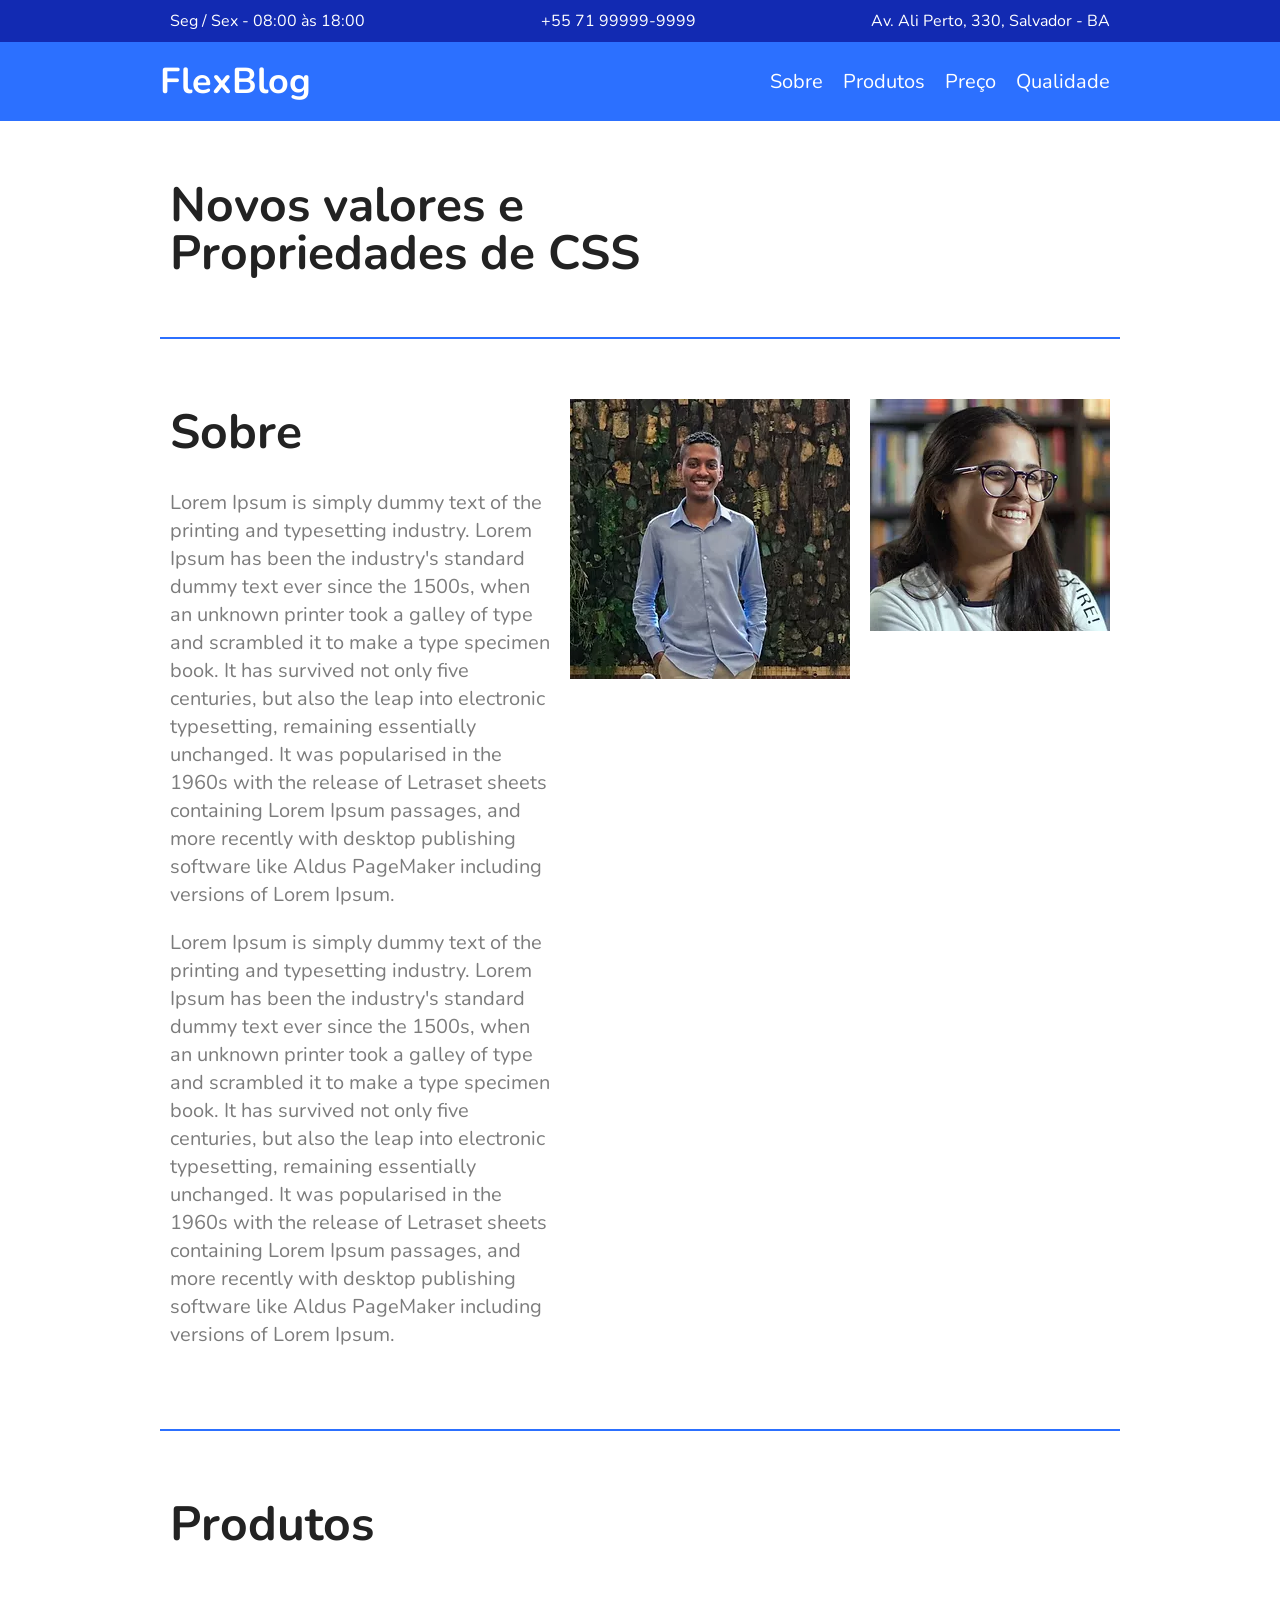
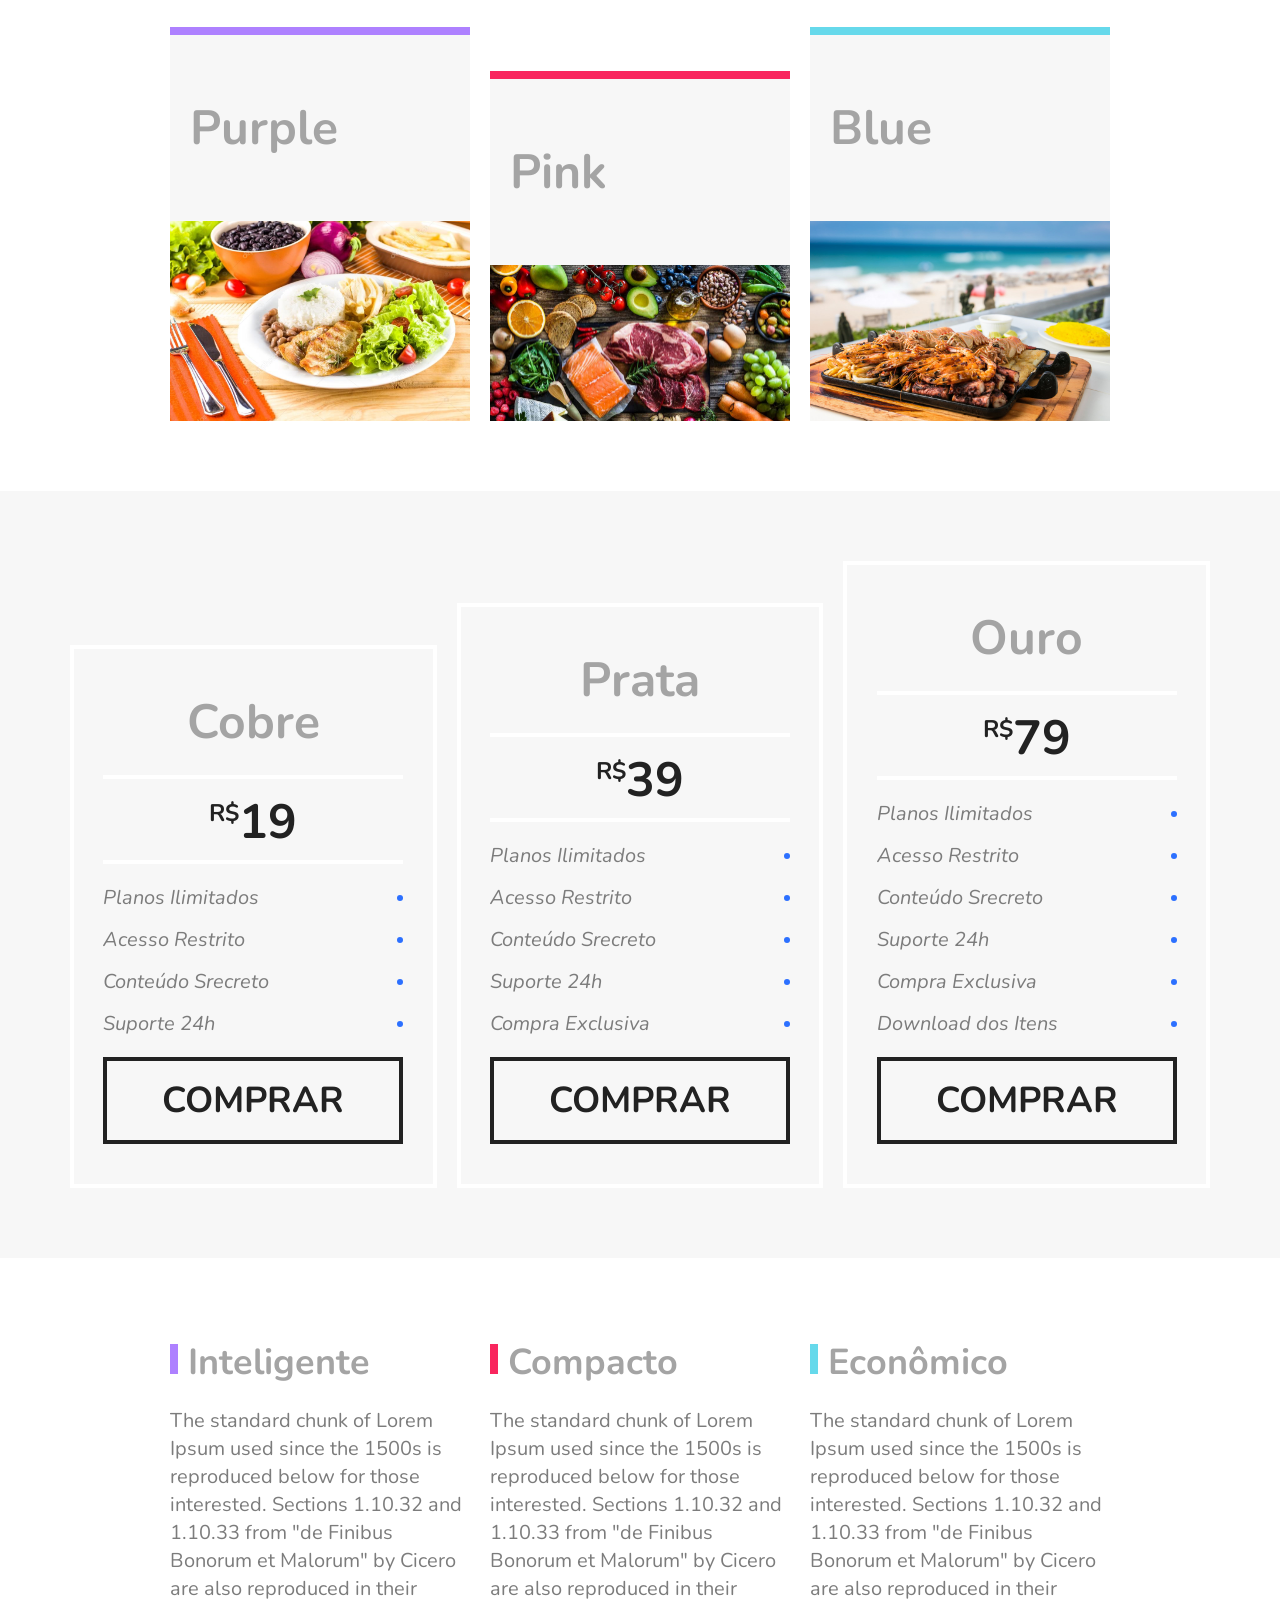
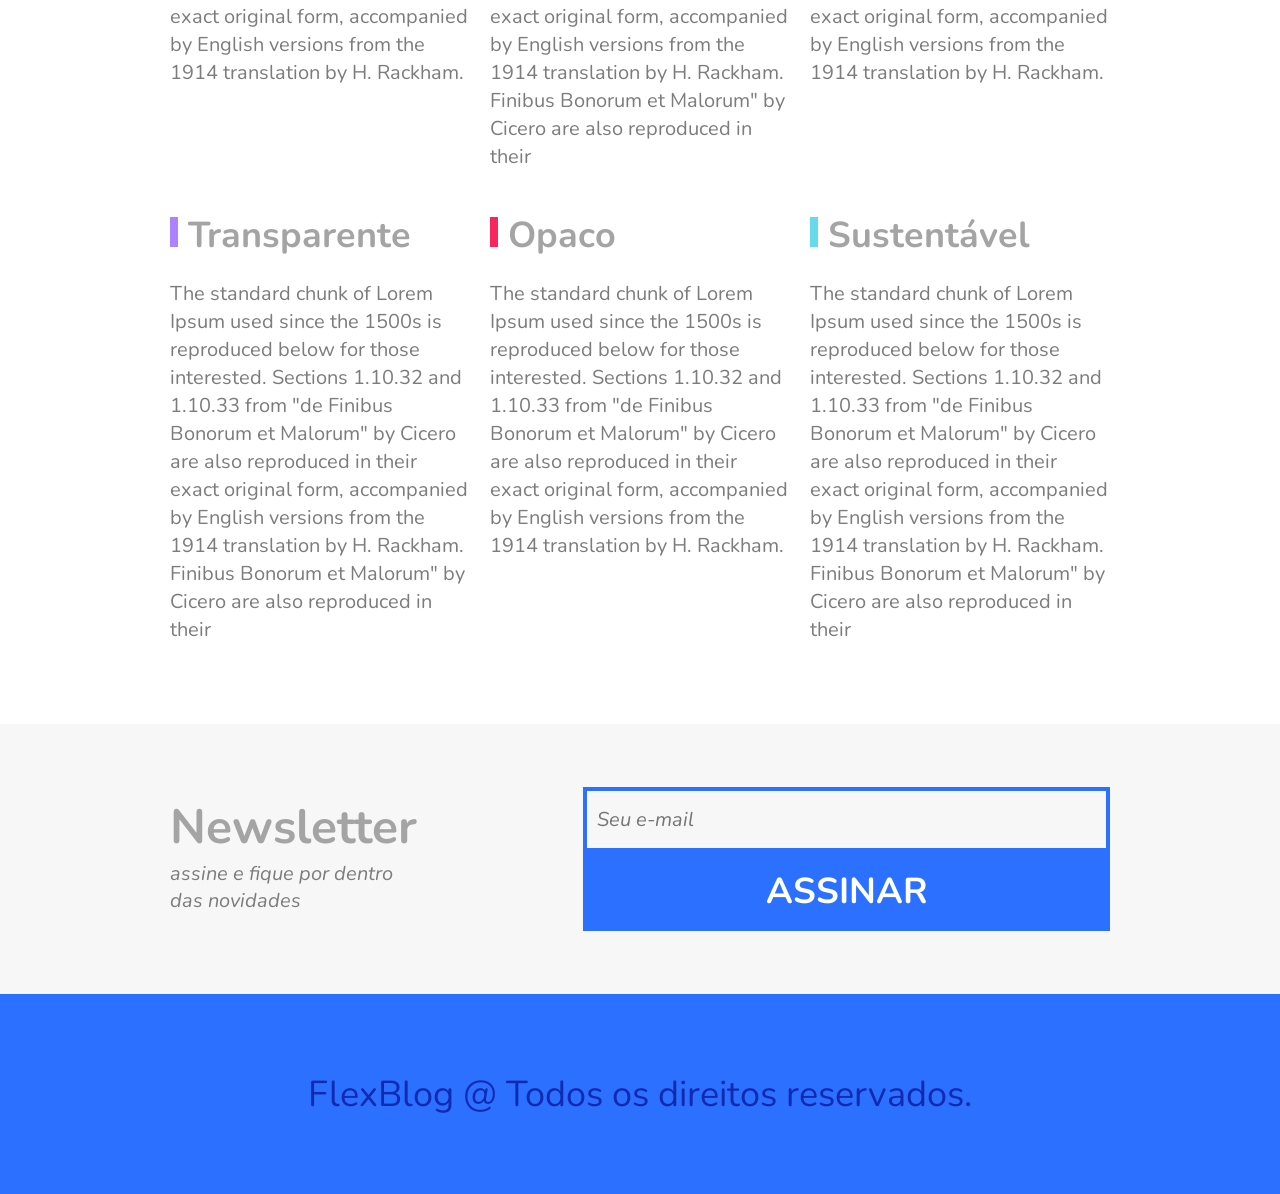
<file: Estudos CSS/flexblog/index.html>
<!DOCTYPE html>
<html lang="en">
<head>
    <meta charset="UTF-8">
    <meta http-equiv="X-UA-Compatible" content="IE=edge">
    <meta name="viewport" content="width=device-width, initial-scale=1, shrink-to-fit=no ">
    <link rel="preconnect" href="https://fonts.googleapis.com">
    <link rel="preconnect" href="https://fonts.gstatic.com" crossorigin>
    <link href="https://fonts.googleapis.com/css2?family=Nunito:ital,wght@0,400;0,700;1,400&display=swap" rel="stylesheet"> 
    <link rel="stylesheet" href="css/style.css" type="text/css">
    <title>FlexBlog</title>
</head>
<body>
    
<div class="superinfo-bg">
    <div class="superinfo">
        <p>Seg / Sex - 08:00 às 18:00</p>
        <a href="tel:+5571999999999">+55 71 99999-9999</a>
        <p>Av. Ali Perto, 330, Salvador - BA</p>
    </div>
</div>

    <header class="menu-bg">
        <div class="menu">
            <div class="menu-logo">
                <a href="#">FlexBlog</a>
            </div>       
        <nav class="menu-nav">
            <ul>
                <li><a href="#sobre">Sobre</a></li>
                <li><a href="#produtos">Produtos</a></li>
                <li><a href="#preco">Preço</a></li>
                <li><a href="#qualidade">Qualidade</a></li>
            </ul>
        </nav>
        </div> 
    </header>

    <h1 class="introducao">Novos valores e <br>Propriedades de CSS</h1>

    <section class="sobre" id="sobre">
        <div class="sobre-info">
            <h1>Sobre</h1>
            <p>Lorem Ipsum is simply dummy text of the printing and typesetting industry. Lorem Ipsum has been the industry's standard dummy text ever since the 1500s, when an unknown printer took a galley of type and scrambled it to make a type specimen book. It has survived not only five centuries, but also the leap into electronic typesetting, remaining essentially unchanged. It was popularised in the 1960s with the release of Letraset sheets containing Lorem Ipsum passages, and more recently with desktop publishing software like Aldus PageMaker including versions of Lorem Ipsum.</p>
            <p>Lorem Ipsum is simply dummy text of the printing and typesetting industry. Lorem Ipsum has been the industry's standard dummy text ever since the 1500s, when an unknown printer took a galley of type and scrambled it to make a type specimen book. It has survived not only five centuries, but also the leap into electronic typesetting, remaining essentially unchanged. It was popularised in the 1960s with the release of Letraset sheets containing Lorem Ipsum passages, and more recently with desktop publishing software like Aldus PageMaker including versions of Lorem Ipsum.</p>
        </div>
        <div class="sobre-img">
            <img src="img/sobre1.jpg" alt="Sobre 1">
        </div>
        <div class="sobre-img">
            <img src="img/sobre2.jpg" alt="Sobre 2">
        </div>
    </section>
    <section class="produtos" id="produtos">
        <h1>Produtos</h1>
        <div class="produtos-container">
            <div class="produtos-item purple">
                <h2>Purple</h2>
                <img src="img/produtos1.jpg" alt="Produtos 1">
            </div>
            <div class="produtos-item pink">
                <h2>Pink</h2>
                <img src="img/produtos2.jpg" alt="Produtos 2">
            </div>
            <div class="produtos-item blue">
                <h2>Blue</h2>
                <img src="img/produtos3.jpg" alt="Produtos 3">
            </div>
        </div>
    </section>

    <section class="preco" id="preco">
        <div class="preco-item">
            <h2>Cobre</h2>
            <span><sup>R$</sup>19</span>
            <ul>
                <li>Planos Ilimitados</li>
                <li>Acesso Restrito</li>
                <li>Conteúdo Srecreto</li>
                <li>Suporte 24h</li>
            </ul>
            <a href="#">Comprar</a>
        </div>
        <div class="preco-item">
            <h2>Prata</h2>
            <span><sup>R$</sup>39</span>
            <ul>
                <li>Planos Ilimitados</li>
                <li>Acesso Restrito</li>
                <li>Conteúdo Srecreto</li>
                <li>Suporte 24h</li>
                <li>Compra Exclusiva</li>
            </ul>
            <a href="#">Comprar</a>
        </div>
        <div class="preco-item">
            <h2>Ouro</h2>
            <span><sup>R$</sup>79</span>
            <ul>
                <li>Planos Ilimitados</li>
                <li>Acesso Restrito</li>
                <li>Conteúdo Srecreto</li>
                <li>Suporte 24h</li>
                <li>Compra Exclusiva</li>
                <li>Download dos Itens</li>
            </ul>
            <a href="#">Comprar</a>
        </div>
    </section>    
    <section class="qualidade" id="qualidade">
        <div class="qualidade-item">
            <h2>Inteligente</h2>
            <p>The standard chunk of Lorem Ipsum used since the 1500s is reproduced below for those interested. Sections 1.10.32 and 1.10.33 from "de Finibus Bonorum et Malorum" by Cicero are also reproduced in their exact original form, accompanied by English versions from the 1914 translation by H. Rackham.</p>
        </div>

        <div class="qualidade-item">
            <h2>Compacto</h2>
            <p>The standard chunk of Lorem Ipsum used since the 1500s is reproduced below for those interested. Sections 1.10.32 and 1.10.33 from "de Finibus Bonorum et Malorum" by Cicero are also reproduced in their exact original form, accompanied by English versions from the 1914 translation by H. Rackham. Finibus Bonorum et Malorum" by Cicero are also reproduced in their</p>
        </div>

        <div class="qualidade-item">
            <h2>Econômico</h2>
            <p>The standard chunk of Lorem Ipsum used since the 1500s is reproduced below for those interested. Sections 1.10.32 and 1.10.33 from "de Finibus Bonorum et Malorum" by Cicero are also reproduced in their exact original form, accompanied by English versions from the 1914 translation by H. Rackham.</p>
        </div>

        <div class="qualidade-item">
            <h2>Transparente</h2>
            <p>The standard chunk of Lorem Ipsum used since the 1500s is reproduced below for those interested. Sections 1.10.32 and 1.10.33 from "de Finibus Bonorum et Malorum" by Cicero are also reproduced in their exact original form, accompanied by English versions from the 1914 translation by H. Rackham. Finibus Bonorum et Malorum" by Cicero are also reproduced in their</p>
        </div>

        <div class="qualidade-item">
            <h2>Opaco</h2>
            <p>The standard chunk of Lorem Ipsum used since the 1500s is reproduced below for those interested. Sections 1.10.32 and 1.10.33 from "de Finibus Bonorum et Malorum" by Cicero are also reproduced in their exact original form, accompanied by English versions from the 1914 translation by H. Rackham.</p>
        </div>

        <div class="qualidade-item">
            <h2>Sustentável</h2>
            <p>The standard chunk of Lorem Ipsum used since the 1500s is reproduced below for those interested. Sections 1.10.32 and 1.10.33 from "de Finibus Bonorum et Malorum" by Cicero are also reproduced in their exact original form, accompanied by English versions from the 1914 translation by H. Rackham. Finibus Bonorum et Malorum" by Cicero are also reproduced in their</p>
        </div>
    </section>

    <section class="newsletter">
        <div class="newsletter-info">
            <h1>Newsletter</h1>
            <p>assine e fique por dentro das novidades</p>
        </div>
        <form class="newsletter-form">
            <input type="text" placeholder="Seu e-mail">
            <button type="submit">Assinar</button>
        </form>
    </section>

    <section class="footer">
        <p>FlexBlog @ Todos os direitos reservados.</p>
    </section>
</body>
</html>
</file>
<file: Estudos CSS/flexblog/css/style.css>
body, h1, h2, p, ul, li, a {
    margin: 0px;
    padding: 0px;
}

body {
    font-family: "Nunito", Arial, Helvetica, sans-serif;
    color: #222222;
}

ul {
    list-style: none;
}

a {
    text-decoration: none;
}

img {
    display: block;
    max-width: 100%;
}

* {
    box-sizing: border-box;
}

/*Superinfo*/

.superinfo-bg {
    background: #122ab2;
    color: white;
}

.superinfo {
    max-width: 960px;
    margin: 0 auto;
    display: flex;
    justify-content: space-between;
    flex-wrap: wrap;
    padding-top: 10px;
}

.superinfo p, .superinfo a {
    margin: 0 10px 10px 10px;
}

.superinfo a {
    color: white;
}

/*Menu*/

.menu-bg {
    background: #2c70ff;
}

.menu {
    max-width: 960px;
    margin: 0 auto;
    padding: 15px 0;
    display: flex;
    flex-wrap: wrap;
    justify-content: space-between;
    align-items: center;
}

.menu a {
    color: white;
}

.menu-logo a {
    font-size: 2.25em;
    font-weight: bold;
    margin: 0;
}

.menu-nav ul {
    display: flex;
    flex-wrap: wrap;
}

.menu-nav a {
    font-size: 1.25em;
    display: block;
    padding: 10px;

}

.menu-nav a:hover{
    color: #122ab2;
}

/*Introdução*/

.introducao {
    font-size: 3em;
    line-height: 1;
    max-width: 960px;
    margin: 0 auto;
    padding: 60px 10px;
}

/*Sobre*/

.sobre {
    border-top: 2px solid #2c70ff;
    border-bottom: 2px solid #2c70ff;
    max-width: 960px;
    margin: 0 auto;
    padding: 60px 0;
    display: flex;
    flex-wrap: wrap;
}

.sobre-info {
    flex: 2 1 300px;
    margin: 0 10px;
}

.sobre-info h1 {
    font-size: 3em;
    margin-bottom: .5em;
}

.sobre-info p {
    font-size: 1.25em;
    line-height: 1.4;
    margin-bottom: 1em;
    color: #7c7c7c;
}

.sobre-img {
    flex: 1 1 160;
    margin: 0 10px;
}

/*Produtos*/

.produtos {
    max-width: 960px;
    margin: 60px auto;
}

.produtos h1 {
    font-size: 3em;
    margin: 0 10px 60px 10px;
}

.produtos-container {
    display: flex;
    flex-wrap: wrap;
    align-items: flex-end;
}

.produtos-item {
    flex: 1 1 175px;
    margin: 10px;
}

.produtos-item h2 {
    font-size: 3em;
    color: #a4a4a4;
    background: #f7f7f7;
    padding: 60px 20px;
}

.purple {
    border-top: 8px solid #ae81ff;
}

.pink {
    border-top: 8px solid #f9265e;
}

.blue {
    border-top: 8px solid #66d9eb;
}

/*Preço*/

.preco {
    background: #f7f7f7;
    padding: 60px;
    display: flex;
    flex-wrap: wrap;
    align-items: flex-end;
}

.preco-item {
    flex: 1 1 260px;
    border: 4px solid white;
    padding: 20px;
    margin: 10px;
}

.preco-item h2 {
    font-size: 3em;
    color: #a4a4a4;
    text-align: center;
    margin-top: 20px;
}

.preco-item span {
    max-width: 300px;
    margin: 20px auto;
    display: block;
    font-size: 3em;
    text-align: center;
    font-weight: bold;
    padding: 10px 0 5px 0;
    border-top: 4px solid white;
    border-bottom: 4px solid white;
}

.preco-item sup {
    font-size: 1.5rem;
}

.preco-item ul {
    max-width: 300px;
    margin: 20px auto;
    font-size: 1.25em;
    font-style: italic;
    color: #7c7c7c;
}

.preco-item li {
    display: flex;
    justify-content: space-between;
    align-items: center;
    margin-bottom: 15px;
}

.preco-item li::after {
    content: '';
    display: block;
    width: 6px;
    height: 6px;
    background: #2c70ff;
    border-radius: 50%;
}

.preco-item a {
    max-width: 300px;
    display: block;
    margin: 20px auto;
    border: 4px solid;
    color: #222222;
    text-transform: uppercase;
    font-weight: bold;
    font-size: 2.25em;
    padding: 15px 0;
    text-align: center;
}

@media (max-width: 800px) {
    .preco {
        padding-left: 10px;
        padding-right: 10px;
    }
    .preco .preco-item:nth-child(3) {
        order: -2;
    }

    .preco .preco-item:nth-child(2) {
        order: -1;
    }
}

/*Qualidade*/

.qualidade{
max-width: 960px;
margin: 60px auto;
display: flex;
flex-wrap: wrap;
}

.qualidade-item {
    flex: 1 1 300px;
    margin: 20px 10px;
}

.qualidade-item h2 {
    font-size: 2.25em;
    color: #a4a4a4;
    margin-bottom: 20px;
}

.qualidade-item h2::before {
    content: '';
    display: inline-block;
    width: 8px;
    height: 30px;
    margin-right: 10px;
    background: blue;
}

.qualidade-item:nth-of-type(3n+1) h2::before {
    background: #ae81ff;
}

.qualidade-item:nth-of-type(3n+2) h2::before {
    background: #f9265e;
}

.qualidade-item:nth-of-type(3n+3) h2::before {
    background: #66d9eb;
}

.qualidade-item p {
    font-size: 1.25em;
    line-height: 1.4;
    color: #7c7c7c;
}

.newsletter {
    background: #f7f7f7;
    padding: 60px calc((100% - 960px) / 2);
    display: flex;
    flex-wrap: wrap;
}

.newsletter-info {
    flex: 1 1 260px;
    margin: 10px;
}

.newsletter-info h1 {
    font-size: 3em;
    color: #a4a4a4;
}

.newsletter-info p {
    font-size: 1.25em;
    font-style: italic;
    max-width: 230px;
    color: #7c7c7c;
    margin-bottom: 10px;
}

.newsletter-form {
    flex: 2 1 260px;
    margin: 0 10px;
    align-self: center;
    display: flex;
    flex-wrap: wrap;
}

.newsletter-form input {
    flex: 3 1 260px;
    font-size: 1.25em;
    color: #7c7c7c;
    font-style: italic;
    font-family: "Nunito", Arial, Helvetica, sans-serif;
    border: 4px solid #2c70ff;
    background: transparent;
    padding: 15px 10px;
    margin: 0px;
    border-radius: 0px;
}

.newsletter-form button {
    flex: 1 1 260px;
    font-family: "Nunito", Arial, Helvetica, sans-serif;
    font-size: 2.25em;
    font-weight: bold;
    text-transform: uppercase;
    background: #2c70ff;
    color: white;
    margin: 0px;
    cursor: pointer;
    border: 0px;
    padding: 15px 10px;
}

@media (max-width: 600px) {
    .newsletter-form button{
        font-size: 1.5em;
    }
}


/*Footer*/

.footer {
    display: flex;
    background: #2c70ff;
    height: 200px;
    align-items: center;
}

.footer p {
    flex: 1;
    text-align: center;
    font-size: 2.25em;
    color: #122ab2;
}
</file>
